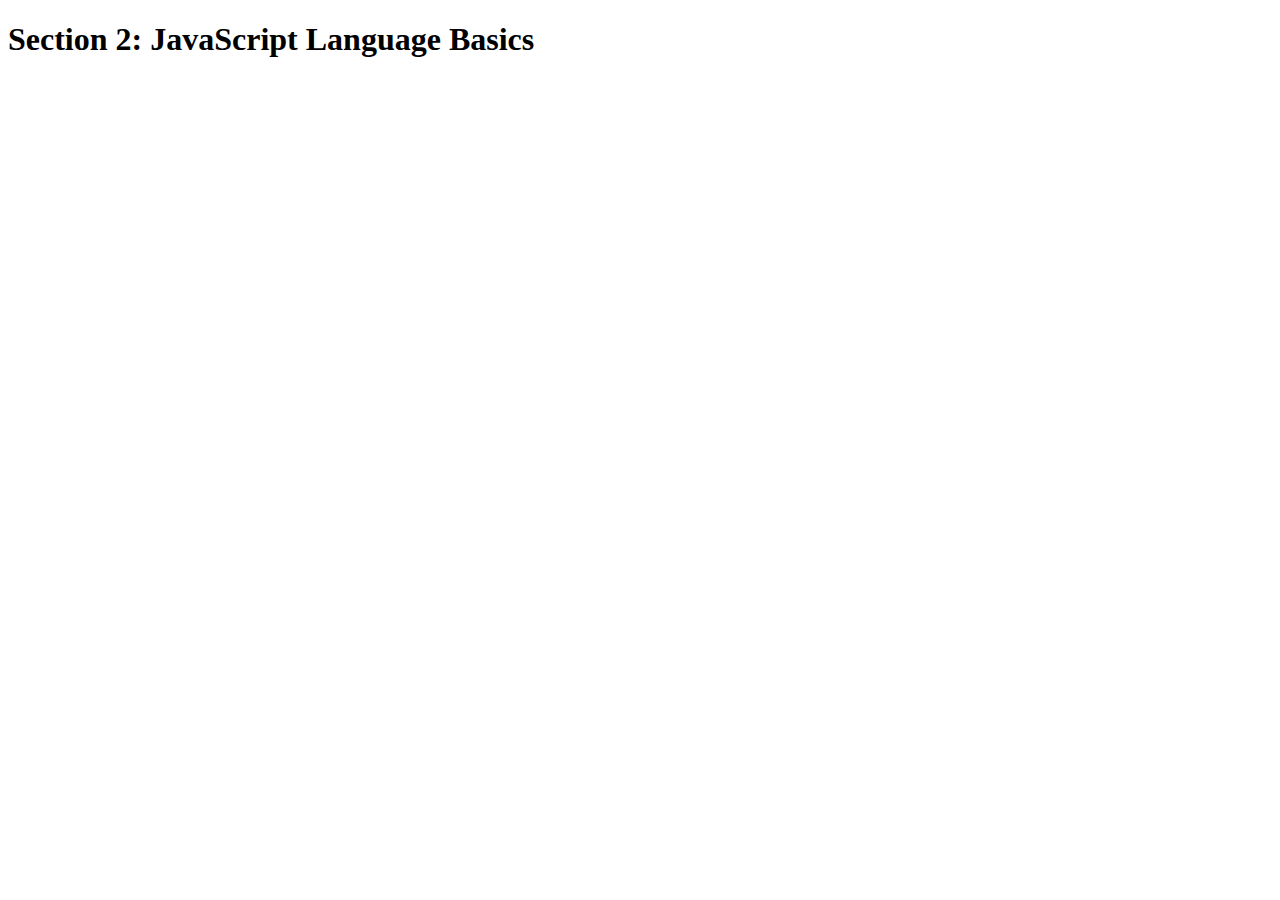
<file: 2-JS-Basics/index.html>
<!DOCTYPE html>
<html lang="en">
    <head>
        <meta charset="UTF-8">
        <title>Section 2: JavaScript Language Basics</title>
    </head>

    <body>
        <h1>Section 2: JavaScript Language Basics</h1>
    </body>

    <script src="script.js" type="text/javascript"></script>

</html>
</file>
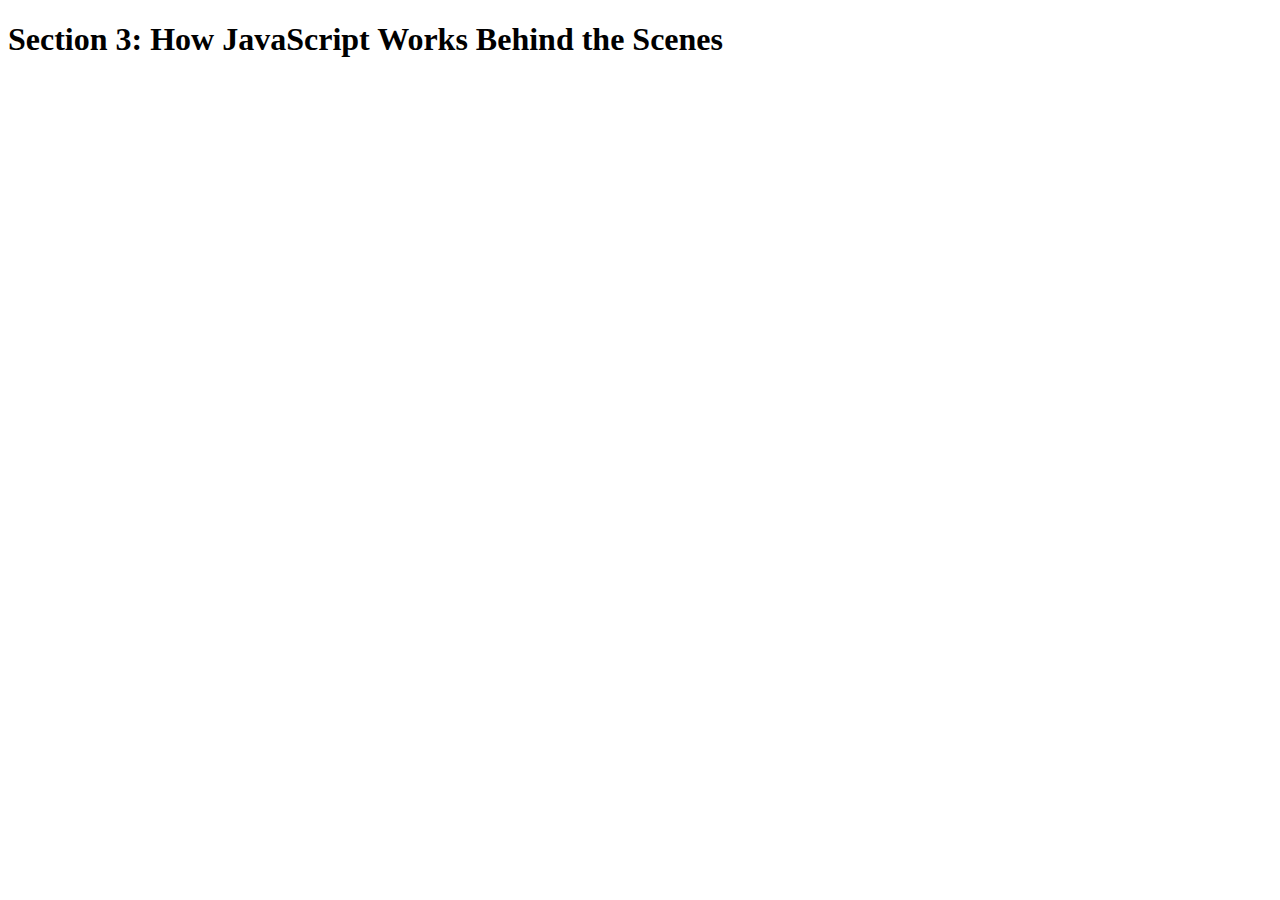
<file: 3-How-JS-Works/index.html>
<!DOCTYPE html>
<html lang="en">
    <head>
        <meta charset="UTF-8">
        <title>Section 3: How JavaScript Works Behind the Scenes</title>
    </head>

    <body>
        <h1>Section 3: How JavaScript Works Behind the Scenes</h1>
        <script src="script.js"></script>
    </body>
</html>
</file>
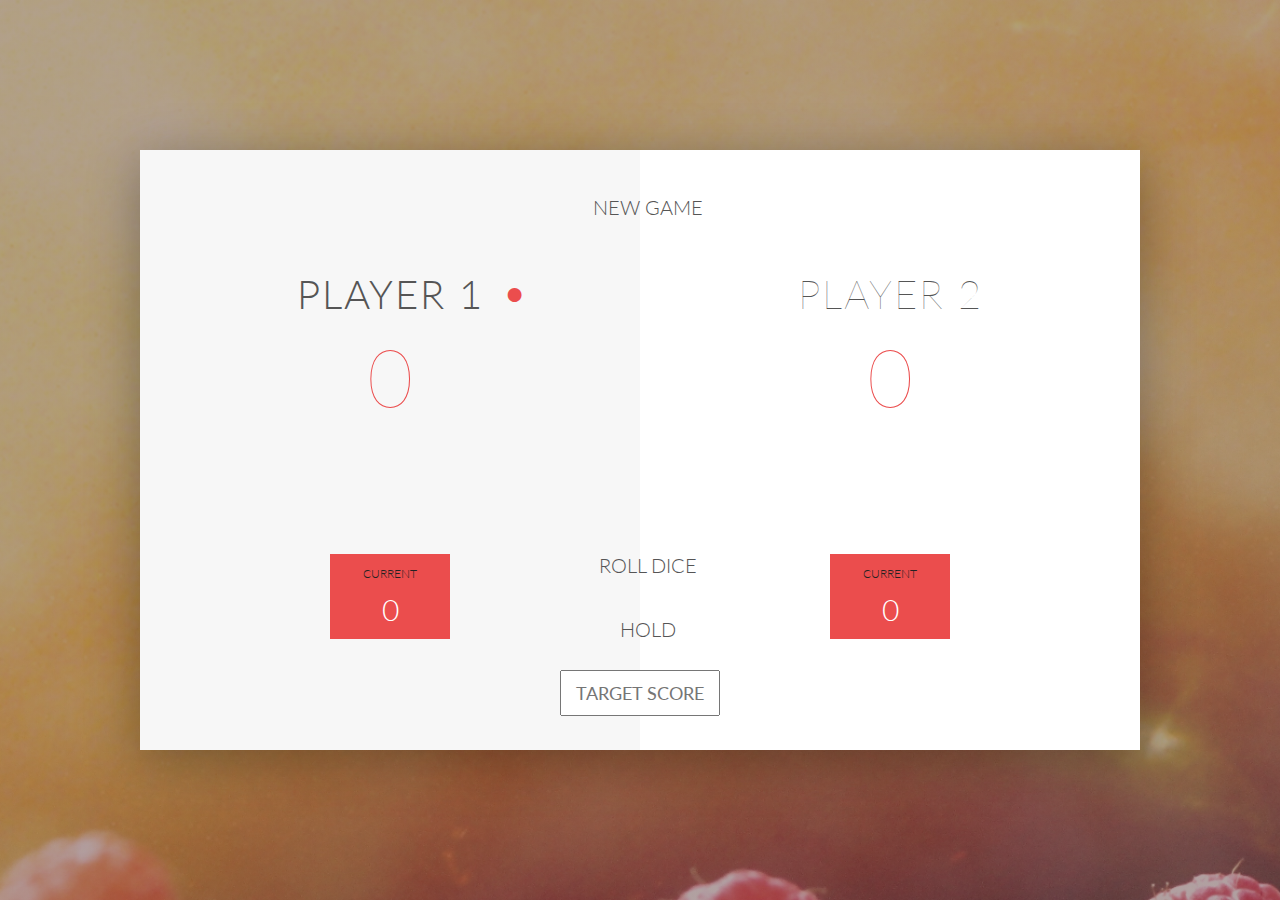
<file: 4-DOM-Pig-Game/index.html>
<!DOCTYPE html>
<html lang="en">
    <head>
        <meta charset="UTF-8">
        <link href="https://fonts.googleapis.com/css?family=Lato:100,300,600" rel="stylesheet" type="text/css">
        <link href="http://code.ionicframework.com/ionicons/2.0.1/css/ionicons.min.css" rel="stylesheet" type="text/css">
        <link type="text/css" rel="stylesheet" href="style.css">

        <title>Pig Game</title>
    </head>

    <body>
        <div class="wrapper clearfix">
            <div class="player-0-panel active">
                <div class="player-name" id="name-0">Player 1</div>
                <div class="player-score" id="score-0">43</div>
                <div class="player-current-box">
                    <div class="player-current-label">Current</div>
                    <div class="player-current-score" id="current-0">11</div>
                </div>
            </div>

            <div class="player-1-panel">
                <div class="player-name" id="name-1">Player 2</div>
                <div class="player-score" id="score-1">72</div>
                <div class="player-current-box">
                    <div class="player-current-label">Current</div>
                    <div class="player-current-score" id="current-1">0</div>
                </div>
            </div>

            <button class="btn-new"><i class="ion-ios-plus-outline"></i>New game</button>
            <button class="btn-roll"><i class="ion-ios-loop"></i>Roll dice</button>
            <button class="btn-hold"><i class="ion-ios-download-outline"></i>Hold</button>

            <input type="text" placeholder="Target Score" class="target-score">

            <img src="dice-5.png" alt="Dice" class="dice" id="dice-1">
            <img src="dice-5.png" alt="Dice" class="dice" id="dice-2">
        </div>

        <script src="app.js"></script>
    </body>
</html>
</file>
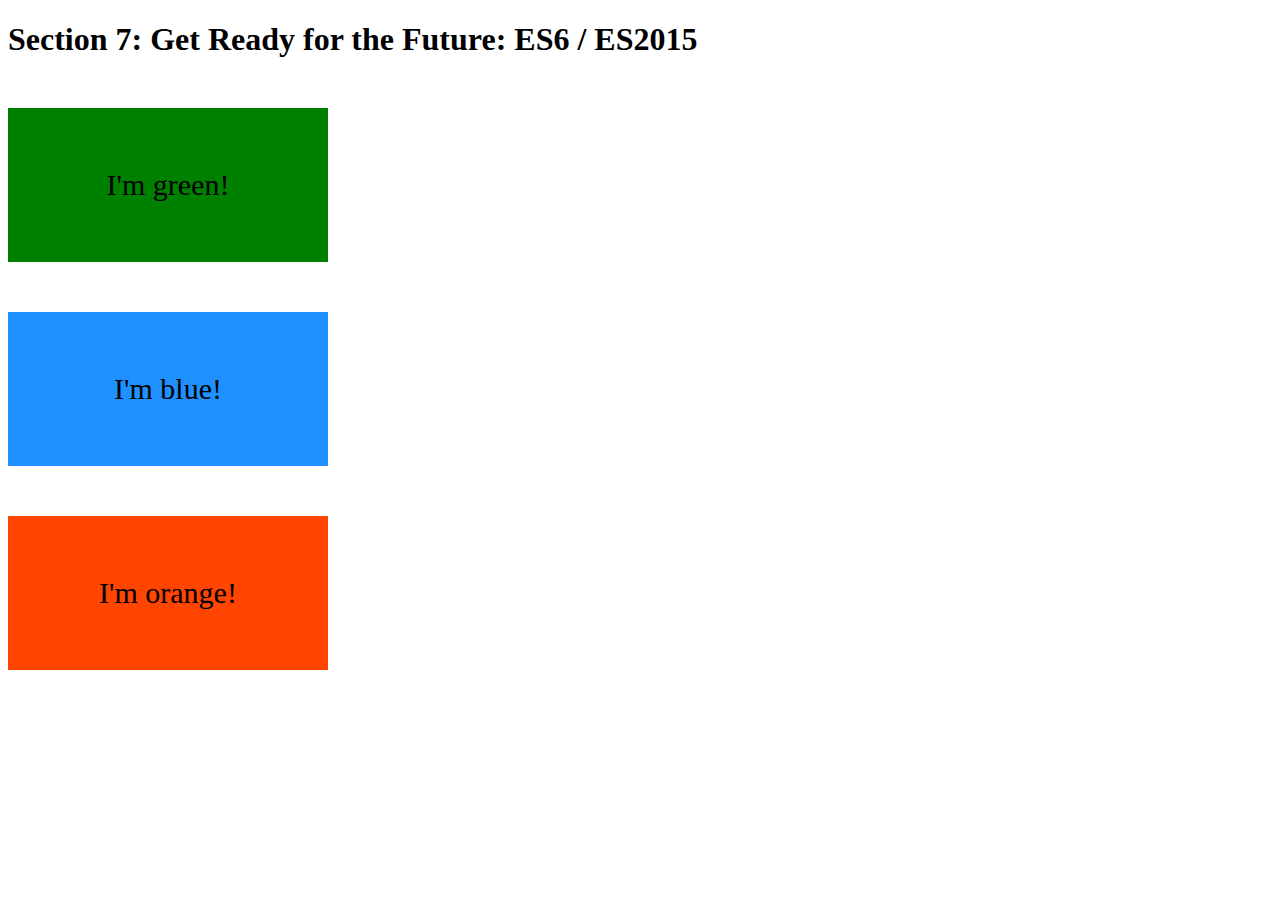
<file: 7-EcmaScript2015/index.html>
<!DOCTYPE html>
<html lang="en">
    <head>
        <meta charset="UTF-8">
        <title>Section 7: Get Ready for the Future: ES6 / ES2015</title>
        
        <style>
            .box {
                width: 200px;
                padding: 60px;
                text-align: center;
                font-size: 30px;
                margin-top: 50px;
            }
            
            .green { background-color: green; }
            .blue { background-color: dodgerblue; }
            .orange { background-color: orangered; }
            
        </style>
        
    </head>

    <body>
        <h1>Section 7: Get Ready for the Future: ES6 / ES2015</h1>
        
        <div class="box green">I'm green!</div>
        <div class="box blue">I'm blue!</div>
        <div class="box orange">I'm orange!</div>
        
        <script src="script.js"></script>
    </body>
</html>
</file>
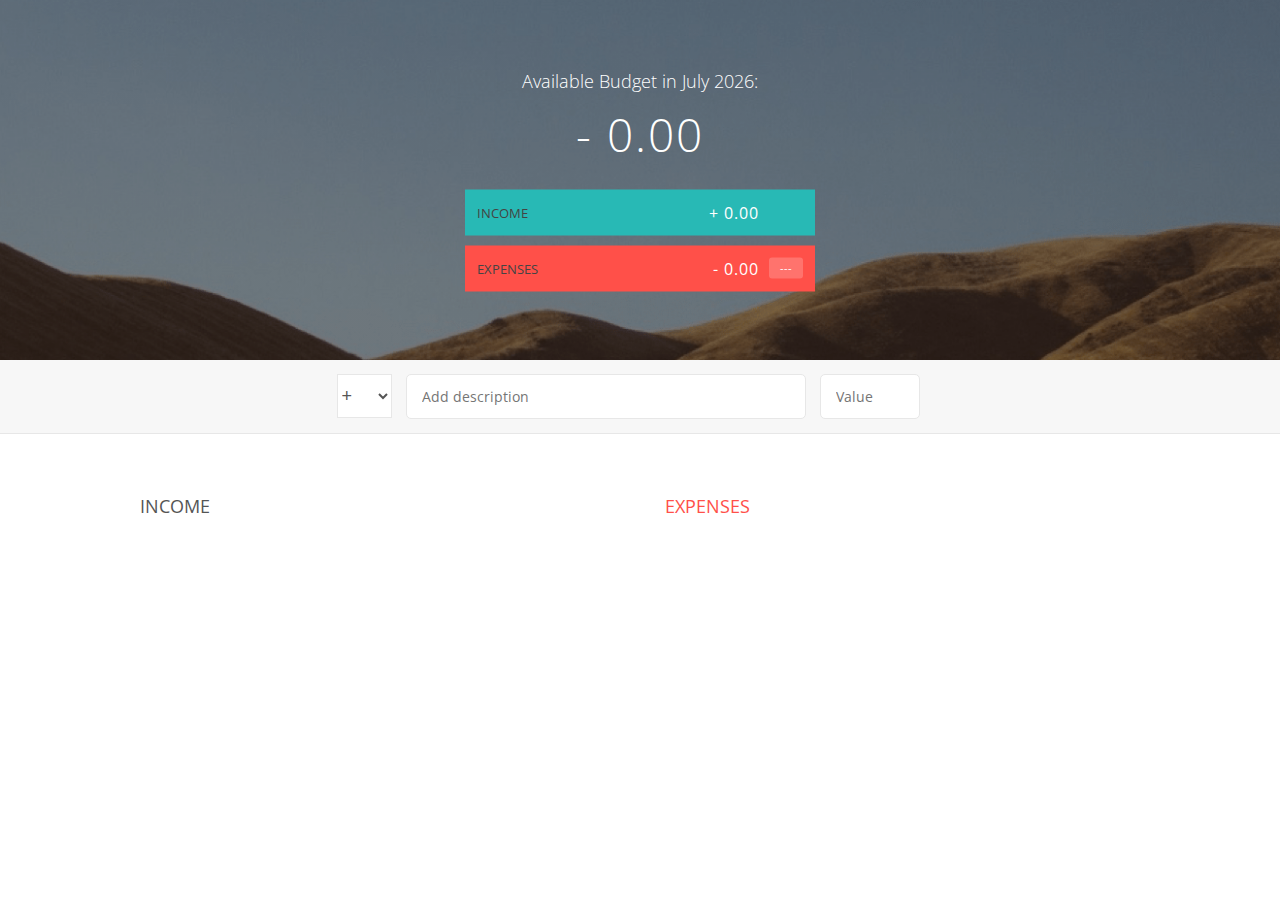
<file: Budgety/index.html>
<!DOCTYPE html>
<html lang="en">
    <head>
        <meta charset="UTF-8">
        <link href="https://fonts.googleapis.com/css?family=Open+Sans:100,300,400,600" rel="stylesheet" type="text/css">
        <link href="http://code.ionicframework.com/ionicons/2.0.1/css/ionicons.min.css" rel="stylesheet" type="text/css">
        <link type="text/css" rel="stylesheet" href="style.css">
        <title>Budgety</title>
    </head>
    <body>

        <div class="top">
            <div class="budget">
                <div class="budget__title">
                    Available Budget in <span class="budget__title--month">%Month%</span>:
                </div>

                <div class="budget__value">+ 2,345.64</div>

                <div class="budget__income clearfix">
                    <div class="budget__income--text">Income</div>
                    <div class="right">
                        <div class="budget__income--value">+ 4,300.00</div>
                        <div class="budget__income--percentage">&nbsp;</div>
                    </div>
                </div>

                <div class="budget__expenses clearfix">
                    <div class="budget__expenses--text">Expenses</div>
                    <div class="right clearfix">
                        <div class="budget__expenses--value">- 1,954.36</div>
                        <div class="budget__expenses--percentage">45%</div>
                    </div>
                </div>
            </div>
        </div>



        <div class="bottom">
            <div class="add">
                <div class="add__container">
                    <select class="add__type">
                        <option value="inc" selected>+</option>
                        <option value="exp">-</option>
                    </select>
                    <input type="text" class="add__description" placeholder="Add description">
                    <input type="number" class="add__value" placeholder="Value">
                    <button class="add__btn"><i class="ion-ios-checkmark-outline"></i></button>
                </div>
            </div>

            <div class="container clearfix">
                <div class="income">
                    <h2 class="income__title">Income</h2>

                    <div class="income__list">

                        <!--
                        <div class="item clearfix" id="income-0">
                            <div class="item__description">Salary</div>
                            <div class="right clearfix">
                                <div class="item__value">+ 2,100.00</div>
                                <div class="item__delete">
                                    <button class="item__delete--btn"><i class="ion-ios-close-outline"></i></button>
                                </div>
                            </div>
                        </div>

                        <div class="item clearfix" id="income-1">
                            <div class="item__description">Sold car</div>
                            <div class="right clearfix">
                                <div class="item__value">+ 1,500.00</div>
                                <div class="item__delete">
                                    <button class="item__delete--btn"><i class="ion-ios-close-outline"></i></button>
                                </div>
                            </div>
                        </div>
                        -->

                    </div>
                </div>



                <div class="expenses">
                    <h2 class="expenses__title">Expenses</h2>

                    <div class="expenses__list">

                        <!--
                        <div class="item clearfix" id="expense-0">
                            <div class="item__description">Apartment rent</div>
                            <div class="right clearfix">
                                <div class="item__value">- 900.00</div>
                                <div class="item__percentage">21%</div>
                                <div class="item__delete">
                                    <button class="item__delete--btn"><i class="ion-ios-close-outline"></i></button>
                                </div>
                            </div>
                        </div>

                        <div class="item clearfix" id="expense-1">
                            <div class="item__description">Grocery shopping</div>
                            <div class="right clearfix">
                                <div class="item__value">- 435.28</div>
                                <div class="item__percentage">10%</div>
                                <div class="item__delete">
                                    <button class="item__delete--btn"><i class="ion-ios-close-outline"></i></button>
                                </div>
                            </div>
                        </div>
                        -->

                    </div>
                </div>
            </div>


        </div>

        <script src="app.js"></script>
    </body>
</html>
</file>
<file: 4-DOM-Pig-Game/style.css>
/**********************************************
*** GENERAL
**********************************************/

* {
    margin: 0;
    padding: 0;
    box-sizing: border-box;

}

#dice-1 {
  top: 120px;
}

#dice-2 {
  top: 250px;
}

.target-score {
  position: absolute;
  left: 50%;
  transform: translateX(-50%);
  top: 520px;
  color: #555;
  font-size: 18px;
  font-family: 'Lato';
  text-align: center;
  padding: 10px;
  width: 160px;
  text-transform: uppercase;
}

.target-score:focus {
  outline: none;
}

.clearfix::after {
    content: "";
    display: table;
    clear: both;
}

body {
    background-image: linear-gradient(rgba(62, 20, 20, 0.4), rgba(62, 20, 20, 0.4)), url(back.jpg);
    background-size: cover;
    background-position: center;
    font-family: Lato;
    font-weight: 300;
    position: relative;
    height: 100vh;
    color: #555;
}

.wrapper {
    width: 1000px;
    position: absolute;
    top: 50%;
    left: 50%;
    transform: translate(-50%, -50%);
    background-color: #fff;
    box-shadow: 0px 10px 50px rgba(0, 0, 0, 0.3);
    overflow: hidden;
}

.player-0-panel,
.player-1-panel {
    width: 50%;
    float: left;
    height: 600px;
    padding: 100px;
}



/**********************************************
*** PLAYERS
**********************************************/

.player-name {
    font-size: 40px;
    text-align: center;
    text-transform: uppercase;
    letter-spacing: 2px;
    font-weight: 100;
    margin-top: 20px;
    margin-bottom: 10px;
    position: relative;
}

.player-score {
    text-align: center;
    font-size: 80px;
    font-weight: 100;
    color: #EB4D4D;
    margin-bottom: 130px;
}

.active { background-color: #f7f7f7; }
.active .player-name { font-weight: 300; }

.active .player-name::after {
    content: "\2022";
    font-size: 47px;
    position: absolute;
    color: #EB4D4D;
    top: -7px;
    right: 10px;

}

.player-current-box {
    background-color: #EB4D4D;
    color: #fff;
    width: 40%;
    margin: 0 auto;
    padding: 12px;
    text-align: center;
}

.player-current-label {
    text-transform: uppercase;
    margin-bottom: 10px;
    font-size: 12px;
    color: #222;
}

.player-current-score {
    font-size: 30px;
}

button {
    position: absolute;
    width: 200px;
    left: 50%;
    transform: translateX(-50%);
    color: #555;
    background: none;
    border: none;
    font-family: Lato;
    font-size: 20px;
    text-transform: uppercase;
    cursor: pointer;
    font-weight: 300;
    transition: background-color 0.3s, color 0.3s;
}

button:hover { font-weight: 600; }
button:hover i { margin-right: 20px; }

button:focus {
    outline: none;
}

i {
    color: #EB4D4D;
    display: inline-block;
    margin-right: 15px;
    font-size: 32px;
    line-height: 1;
    vertical-align: text-top;
    margin-top: -4px;
    transition: margin 0.3s;
}

.btn-new { top: 45px;}
.btn-roll { top: 403px;}
.btn-hold { top: 467px;}

.dice {
    position: absolute;
    left: 50%;
    top: 178px;
    transform: translateX(-50%);
    height: 100px;
    box-shadow: 0px 10px 60px rgba(0, 0, 0, 0.10);
}

.winner { background-color: #f7f7f7; }
.winner .player-name { font-weight: 300; color: #EB4D4D; }
</file>
<file: Budgety/style.css>
/**********************************************
*** GENERAL
**********************************************/

* {
    margin: 0;
    padding: 0;
    box-sizing: border-box;
}

.clearfix::after {
    content: "";
    display: table;
    clear: both;
}

body {
    color: #555;
    font-family: Open Sans;
    font-size: 16px;
    position: relative;
    height: 100vh;
    font-weight: 400;
}

.right { float: right; }
.red { color: #FF5049 !important; }
.red-focus:focus { border: 1px solid #FF5049 !important; }

/**********************************************
*** TOP PART
**********************************************/

.top {
    height: 40vh;
    background-image: linear-gradient(rgba(0, 0, 0, 0.35), rgba(0, 0, 0, 0.35)), url(back.png);
    background-size: cover;
    background-position: center;
    position: relative;
}

.budget {
    position: absolute;
    width: 350px;
    top: 50%;
    left: 50%;
    transform: translate(-50%, -50%);
    color: #fff;
}

.budget__title {
    font-size: 18px;
    text-align: center;
    margin-bottom: 10px;
    font-weight: 300;
}

.budget__value {
    font-weight: 300;
    font-size: 46px;
    text-align: center;
    margin-bottom: 25px;
    letter-spacing: 2px;
}

.budget__income,
.budget__expenses {
    padding: 12px;
    text-transform: uppercase;
}

.budget__income {
    margin-bottom: 10px;
    background-color: #28B9B5;
}

.budget__expenses {
    background-color: #FF5049;
}

.budget__income--text,
.budget__expenses--text {
    float: left;
    font-size: 13px;
    color: #444;
    margin-top: 2px;
}

.budget__income--value,
.budget__expenses--value {
    letter-spacing: 1px;
    float: left;
}

.budget__income--percentage,
.budget__expenses--percentage {
    float: left;
    width: 34px;
    font-size: 11px;
    padding: 3px 0;
    margin-left: 10px;
}

.budget__expenses--percentage {
    background-color: rgba(255, 255, 255, 0.2);
    text-align: center;
    border-radius: 3px;
}


/**********************************************
*** BOTTOM PART
**********************************************/

/***** FORM *****/
.add {
    padding: 14px;
    border-bottom: 1px solid #e7e7e7;
    background-color: #f7f7f7;
}

.add__container {
    margin: 0 auto;
    text-align: center;
}

.add__type {
    width: 55px;
    border: 1px solid #e7e7e7;
    height: 44px;
    font-size: 18px;
    color: inherit;
    background-color: #fff;
    margin-right: 10px;
    font-weight: 300;
    transition: border 0.3s;
}

.add__description,
.add__value {
    border: 1px solid #e7e7e7;
    background-color: #fff;
    color: inherit;
    font-family: inherit;
    font-size: 14px;
    padding: 12px 15px;
    margin-right: 10px;
    border-radius: 5px;
    transition: border 0.3s;
}

.add__description { width: 400px;}
.add__value { width: 100px;}

.add__btn {
    font-size: 35px;
    background: none;
    border: none;
    color: #28B9B5;
    cursor: pointer;
    display: inline-block;
    vertical-align: middle;
    line-height: 1.1;
    margin-left: 10px;
}

.add__btn:active { transform: translateY(2px); }

.add__type:focus,
.add__description:focus,
.add__value:focus {
    outline: none;
    border: 1px solid #28B9B5;
}

.add__btn:focus { outline: none; }

/***** LISTS *****/
.container {
    width: 1000px;
    margin: 60px auto;
}

.income {
    float: left;
    width: 475px;
    margin-right: 50px;
}

.expenses {
    float: left;
    width: 475px;
}

h2 {
    text-transform: uppercase;
    font-size: 18px;
    font-weight: 400;
    margin-bottom: 15px;
}

.icome__title { color: #28B9B5; }
.expenses__title { color: #FF5049; }

.item {
    padding: 13px;
    border-bottom: 1px solid #e7e7e7;
}

.item:first-child { border-top: 1px solid #e7e7e7; }
.item:nth-child(even) { background-color: #f7f7f7; }

.item__description {
    float: left;
}

.item__value {
    float: left;
    transition: transform 0.3s;
}

.item__percentage {
    float: left;
    margin-left: 20px;
    transition: transform 0.3s;
    font-size: 11px;
    background-color: #FFDAD9;
    padding: 3px;
    border-radius: 3px;
    width: 32px;
    text-align: center;
}

.income .item__value,
.income .item__delete--btn {
    color: #28B9B5;
}

.expenses .item__value,
.expenses .item__percentage,
.expenses .item__delete--btn {
    color: #FF5049;
}


.item__delete {
    float: left;
}

.item__delete--btn {
    font-size: 22px;
    background: none;
    border: none;
    cursor: pointer;
    display: inline-block;
    vertical-align: middle;
    line-height: 1;
    display: none;
}

.item__delete--btn:focus { outline: none; }
.item__delete--btn:active { transform: translateY(2px); }

.item:hover .item__delete--btn { display: block; }
.item:hover .item__value { transform: translateX(-20px); }
.item:hover .item__percentage { transform: translateX(-20px); }


.unpaid {
    background-color: #FFDAD9 !important;
    cursor: pointer;
    color: #FF5049;

}

.unpaid .item__percentage { box-shadow: 0 2px 6px 0 rgba(0, 0, 0, 0.1); }
.unpaid:hover .item__description { font-weight: 900; }
</file>
